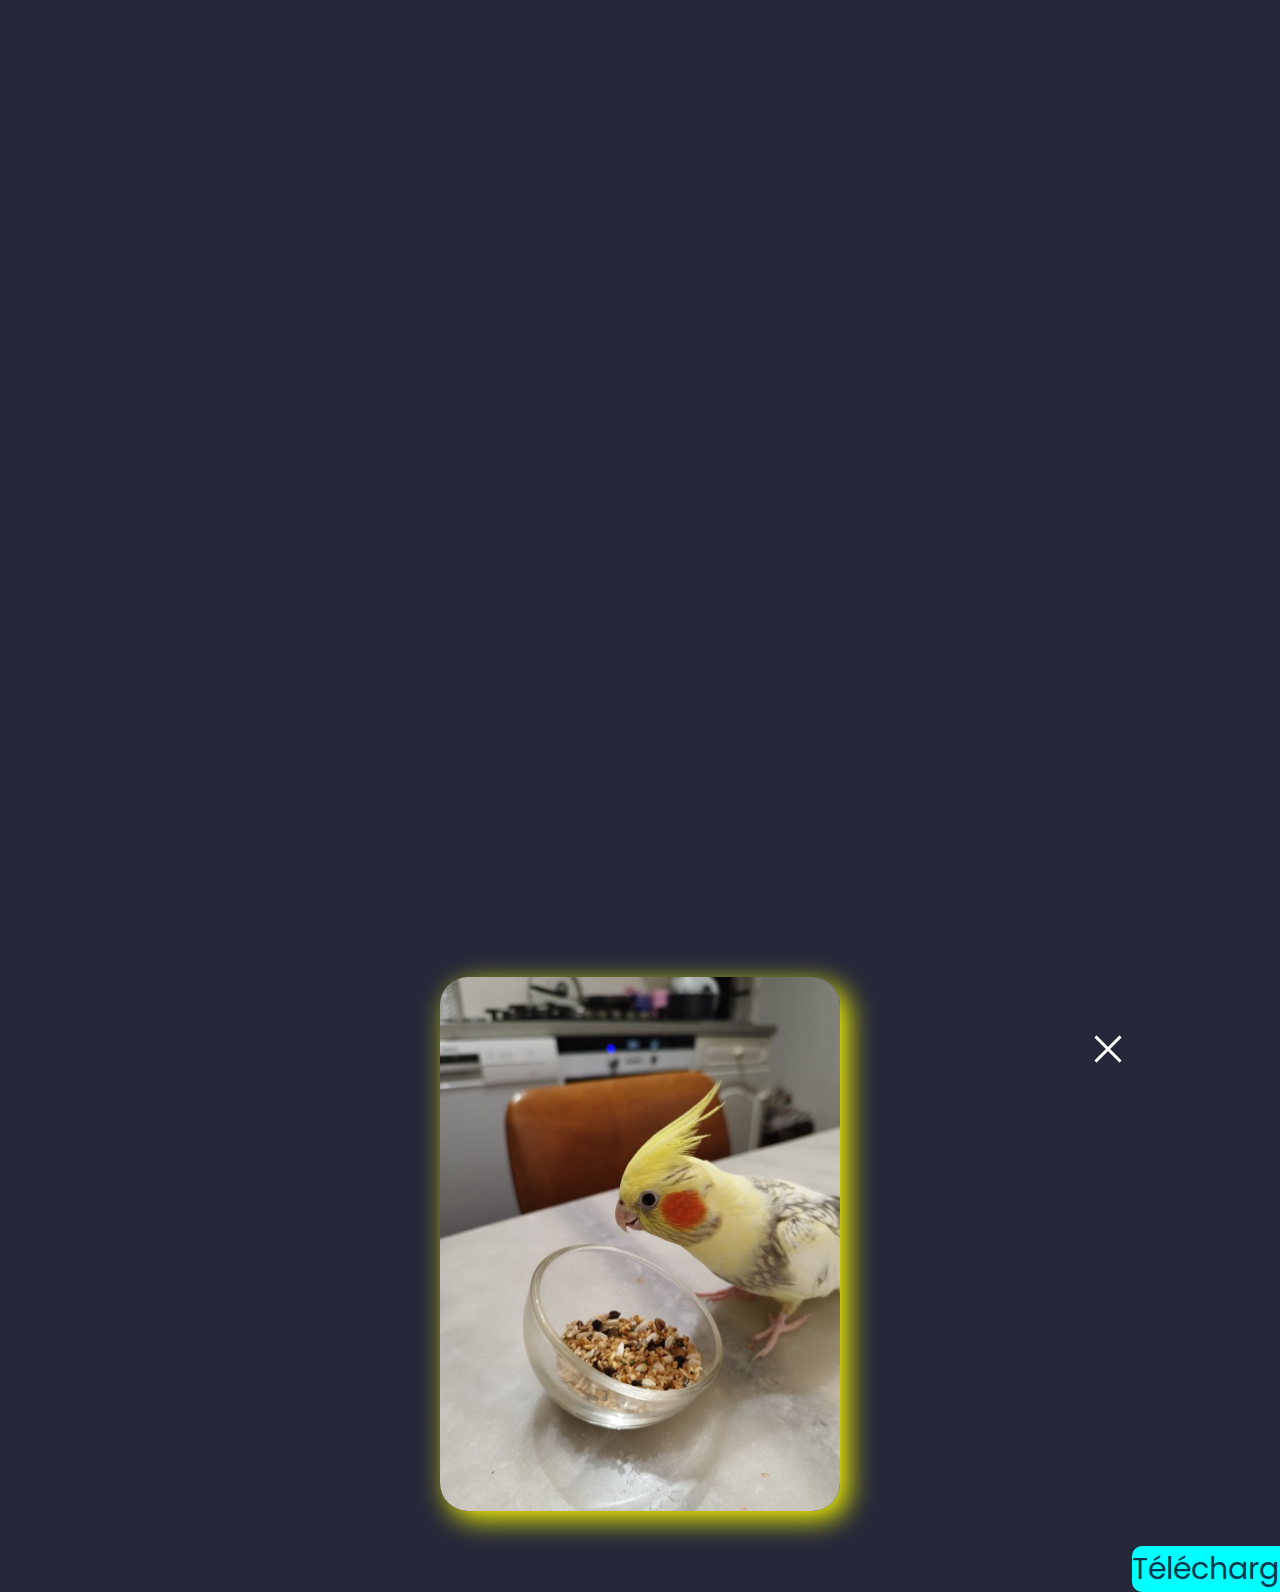
<file: ARCHI.html>
<!DOCTYPE html>
<html lang="fr">

    <head>
    <meta charsSet="UTF-8">
    <title>Archi</title>
    <link href="perruche.css" rel="stylesheet"/>
    </head>

    <body>

    <div class="box">
        <a href="perruche.html"><img src="img/close.png" alt="error" class="close-photo"></a>
    </div>

    <div class="box_2">
        <a href="img/archi.jpg" download><p>Télécharger</p></a>
    </div>

    <img src="img/archi.jpg" alt="archi picture error" class="photo-archi">

    </body>
    
</html>
</file>
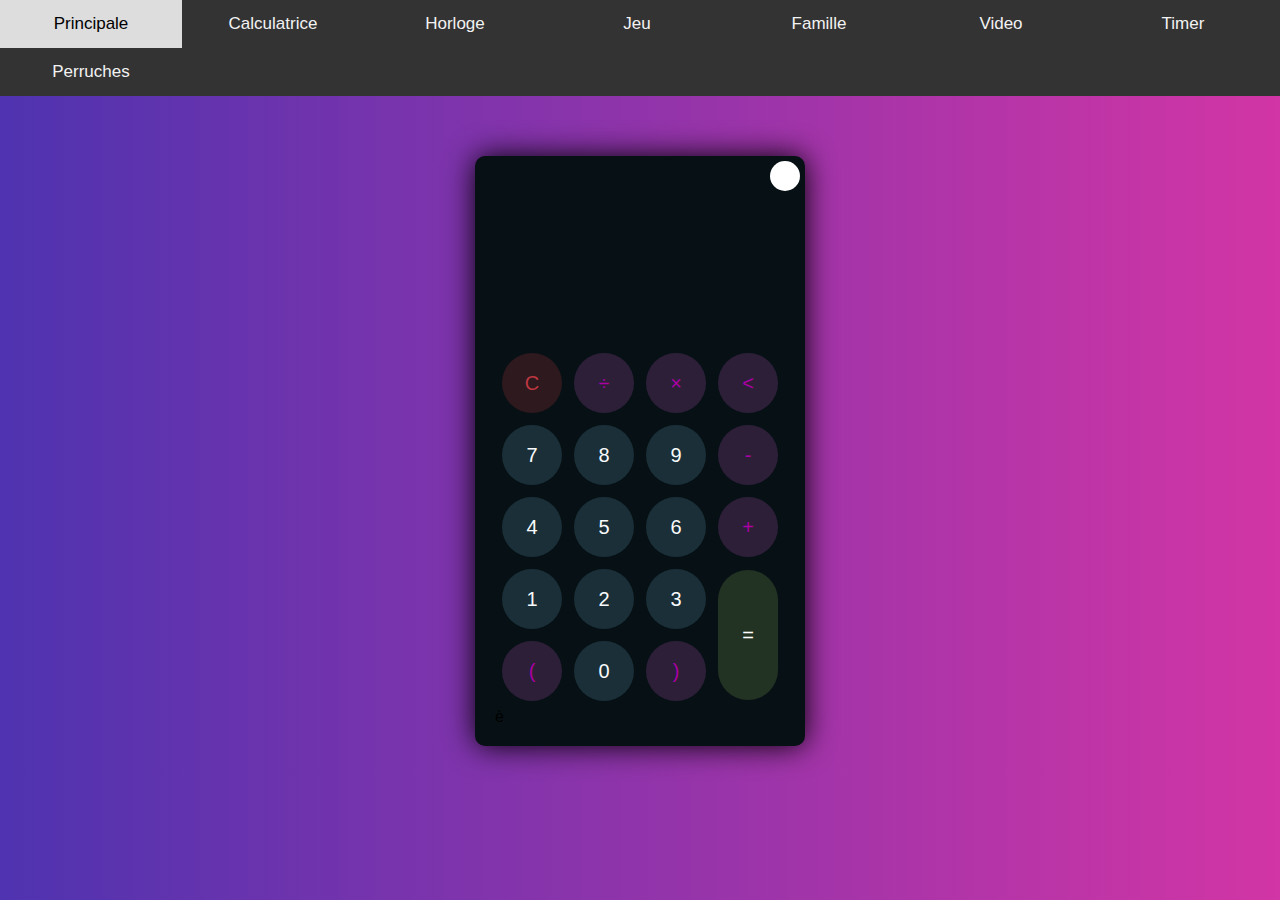
<file: calculator.html>
<!DOCTYPE html>
<html lang="fr">
    <head>
        <meta charset="UTF-8">
        <link rel="stylesheet" href="calculator.css">
        <title>Calculatrice</title>
    </head>

    <body>

        <div class="container">

            <div class="navbar">
                <a href="index.html">Principale</a>
                <a href="calculator.html">Calculatrice</a>
                <a href="clock.html">Horloge</a>
                <a href="tictactoe.html">Jeu</a>
                <a href="family.html">Famille</a>
                <a href="video.html">Video</a>
                <a href="new_year.html">Timer</a>
                <a href="perruche.html">Perruches</a>
            </div>

            <div class="calculator dark">

                <div class="theme-toggler active">
                    <i class="toggler-icon"></i>
                </div>

                <div class="display-screen">
                    <div id="display"></div>
                </div>

                <div class="buttons">

                    <table>

                        <tr>
                            <td><button class="btn-operator" id="clear">C</button></td>
                            <td><button class="btn-operator" id="/">&divide;</button></td>
                            <td><button class="btn-operator" id="*">&times;</button></td>
                            <td><button class="btn-operator" id="backspace"><</button></td>
                        </tr>

                        <tr>
                            <td><button class="btn-number" id="7">7</button></td>
                            <td><button class="btn-number" id="8">8</button></td>
                            <td><button class="btn-number" id="9">9</button></td>
                            <td><button class="btn-operator" id="-">-</button></td>
                        </tr>

                        <tr>
                            <td><button class="btn-number" id="4">4</button></td>
                            <td><button class="btn-number" id="5">5</button></td>
                            <td><button class="btn-number" id="6">6</button></td>
                            <td><button class="btn-operator" id="+">+</button></td>
                        </tr>

                        <tr>
                            <td><button class="btn-number" id="1">1</button></td>
                            <td><button class="btn-number" id="2">2</button></td>
                            <td><button class="btn-number" id="3">3</button></td>
                            <td rowspan="2"><button class="btn-equal" id="equal">=</button></td>
                        </tr>

                        <tr>
                            <td><button class="btn-operator" id="(">(</button></td>
                            <td><button class="btn-number" id="0">0</button></td>
                            <td><button class="btn-operator" id=")">)</button></td>
                        </tr>

                    </table>
                    è
                </div>

            </div>

        </div>

        <script src="calculator.js"></script>

    </body>
</html>
</file>
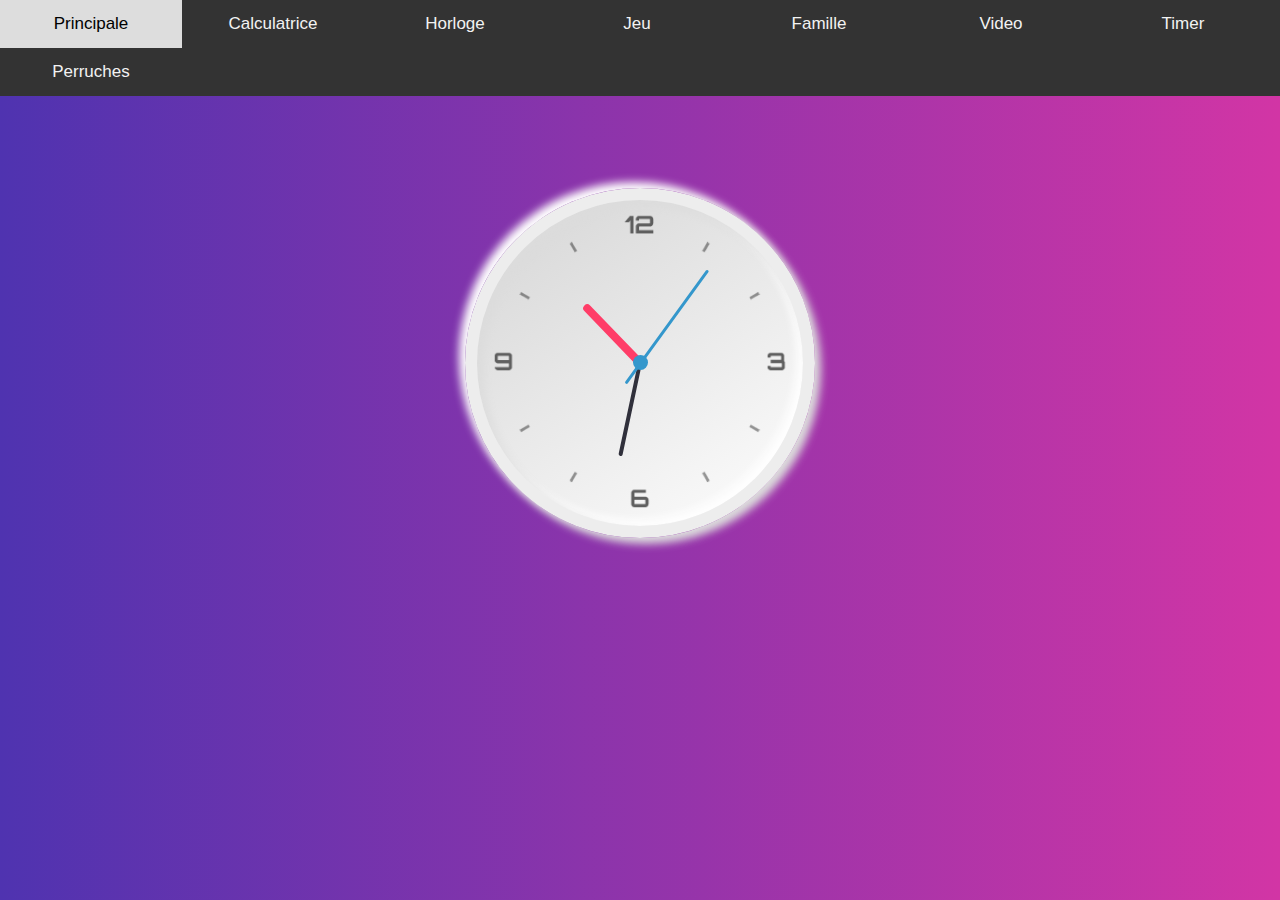
<file: clock.html>
<!DOCTYPE html>
<html lang="fr">

    <head>

        <title>Horloge</title>

        <link rel="stylesheet" href="clock.css">

    </head>

    <body>

        <div class="navbar">
            <a href="index.html">Principale</a>
            <a href="calculator.html">Calculatrice</a>
            <a href="clock.html">Horloge</a>
            <a href="tictactoe.html">Jeu</a>
            <a href="family.html">Famille</a>
            <a href="video.html">Video</a>
            <a href="new_year.html">Timer</a>
            <a href="perruche.html">Perruches</a>
        </div>


        <div class="theme-toggler active">
            <i class="toggler-icon"></i>
        </div>

        <div class="clock dark">
            
            <div class="clock-bg">
                <img src="img/clock.png" alt="...">
            </div>
            <div class="hour">
                <span class="hr" id="hr"></span>
            </div>
            <div class="minute">
                <span class="min" id="min"></span>
            </div>
            <div class="second">
                <span class="sec" id="sec"></span>
            </div>
        </div>

        <script type="text/javascript" src="clock.js"></script>

    </body>

</html>
</file>
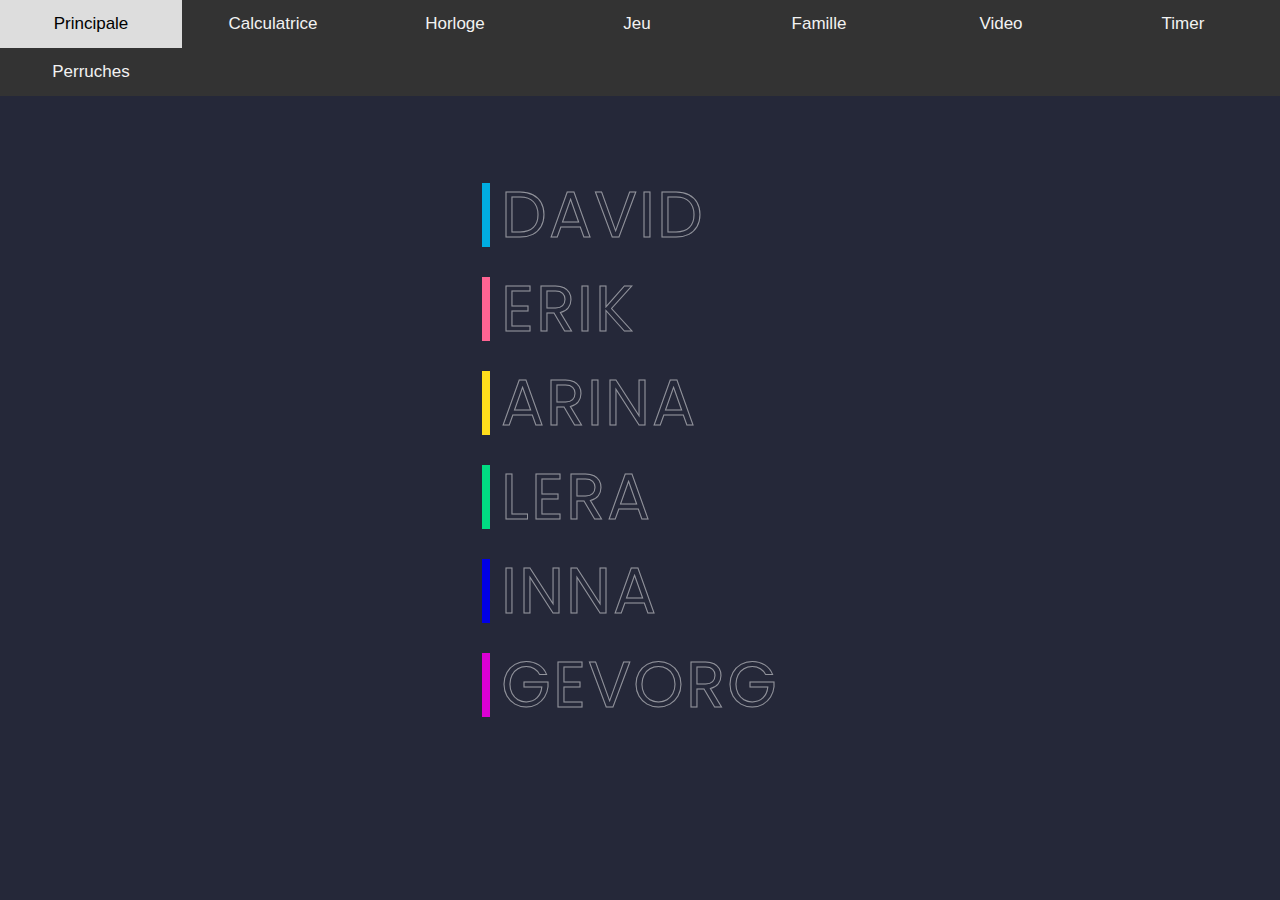
<file: family.html>
<!DOCTYPE html>
<html lang="fr">

	<head>
	<meta charsSet="UTF-8">
	<title>famille</title>
	<link href="family.css" rel="stylesheet"/>
	</head>

	<body>

		<div class="navbar">
			<a href="index.html">Principale</a>
			<a href="calculator.html">Calculatrice</a>
			<a href="clock.html">Horloge</a>
			<a href="tictactoe.html">Jeu</a>
			<a href="family.html">Famille</a>
			<a href="video.html">Video</a>
			<a href="new_year.html">Timer</a>
			<a href="perruche.html">Perruches</a>
		</div>

		<ul>
			<li style="--clr:#00ade1">
			<a href="#" data-text="&nbsp;DAVID">&nbsp;DAVID&nbsp;</a>
			</li>
			<li style="--clr:#ff6493">
			<a href="#" data-text="&nbsp;ERIK">&nbsp;ERIK&nbsp;</a>
			</li>
			<li style="--clr:#ffdd1c">
			<a href="#" data-text="&nbsp;ARINA">&nbsp;ARINA&nbsp;</a>
			</li>
			<li style="--clr:#00dc82">
			<a href="#" data-text="&nbsp;LERA">&nbsp;LERA&nbsp;</a>
			</li>
			<li style="--clr:#0000e5">
			<a href="#" data-text="&nbsp;INNA">&nbsp;INNA&nbsp;</a>
			</li>
			<li style="--clr:#dc00d4">
			<a href="#" data-text="&nbsp;GEVORG">&nbsp;GEVORG&nbsp;</a>
			</li>
		</ul>
	
	</body>
	
</html>
</file>
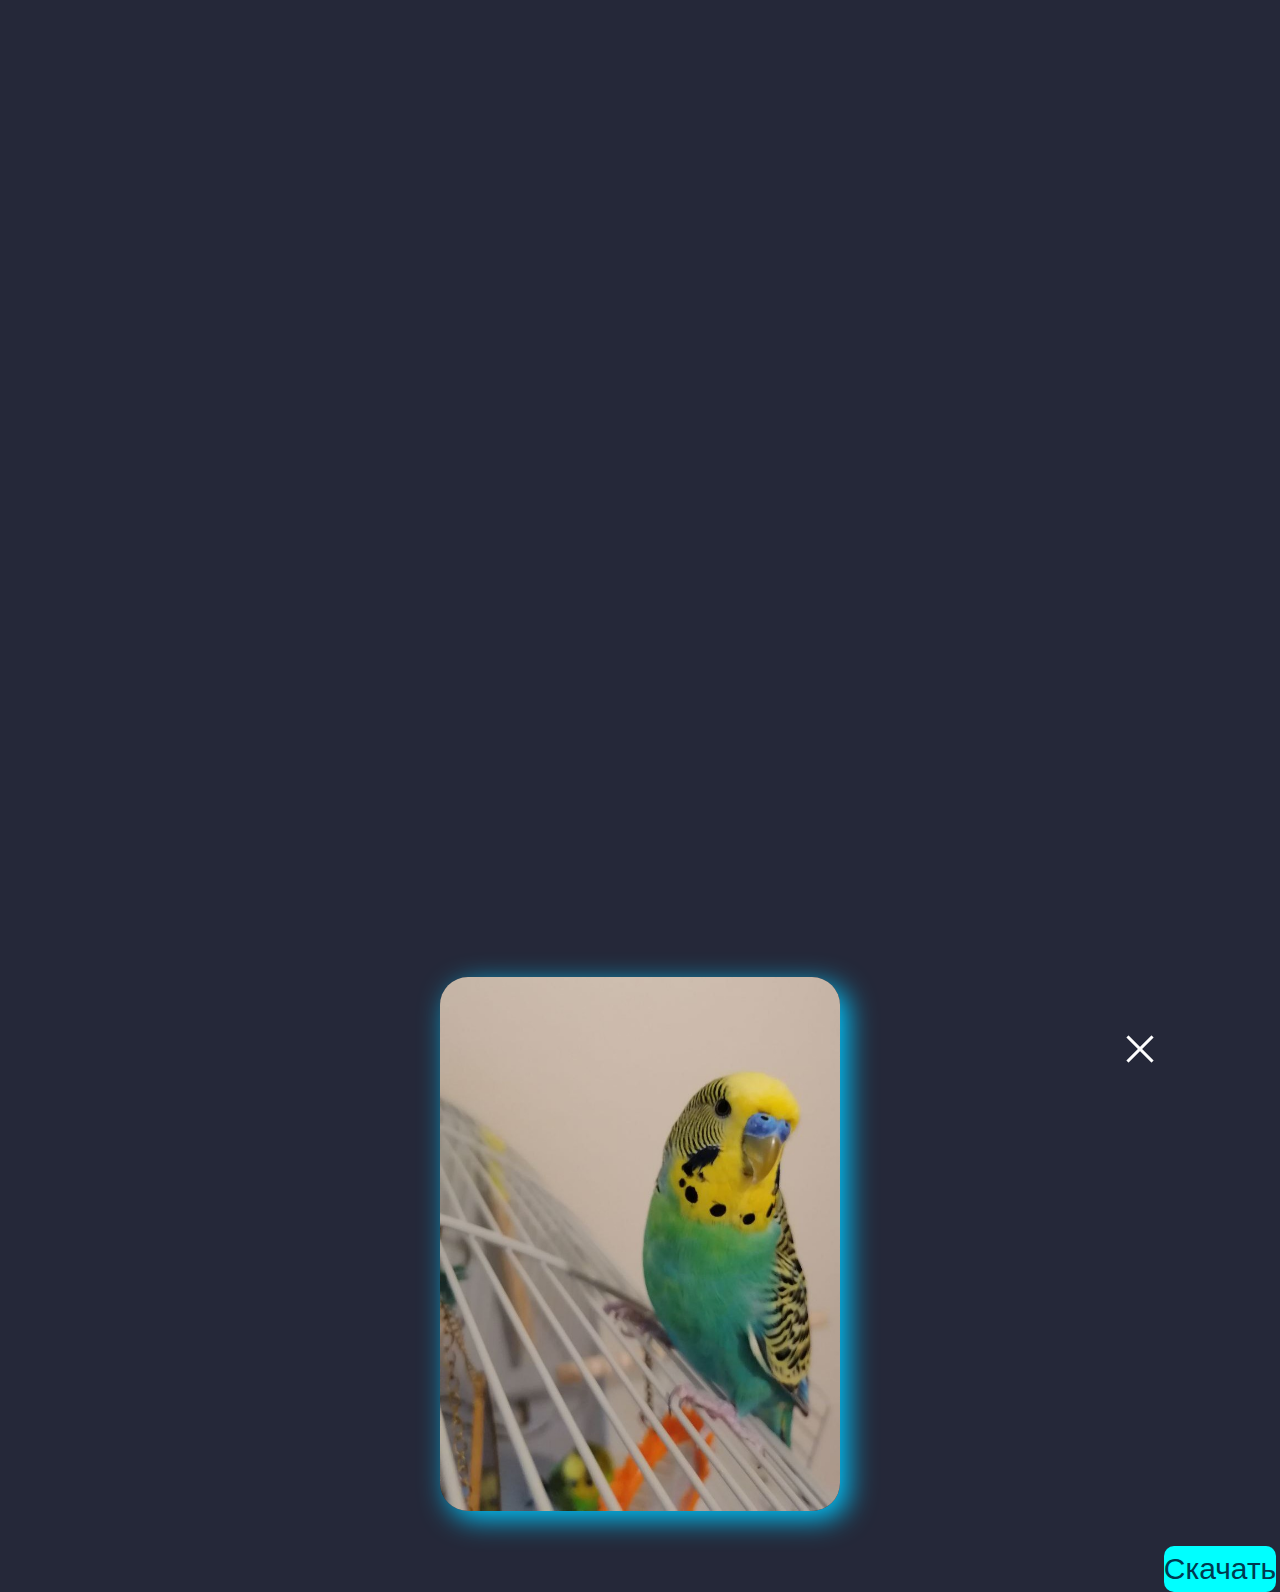
<file: GOSHA.html>
<!DOCTYPE html>
<html lang="fr">
    
    <head>
    <meta charsSet="UTF-8">
    <title>Gosha</title>
    <link href="perruche.css" rel="stylesheet"/>
    </head>

    <body>

        <div class="box">
            <a href="perruche.html"><img src="img/close.png" alt="error" class="close-photo"></a>
        </div>

        <div class="box_2">
            <a href="img/gosha.jpg" download><p>Скачать</p></a>
        </div>

        <img src="img/gosha.jpg" alt="gosha picture error" class="photo-gosha">

    </body>

</html>
</file>
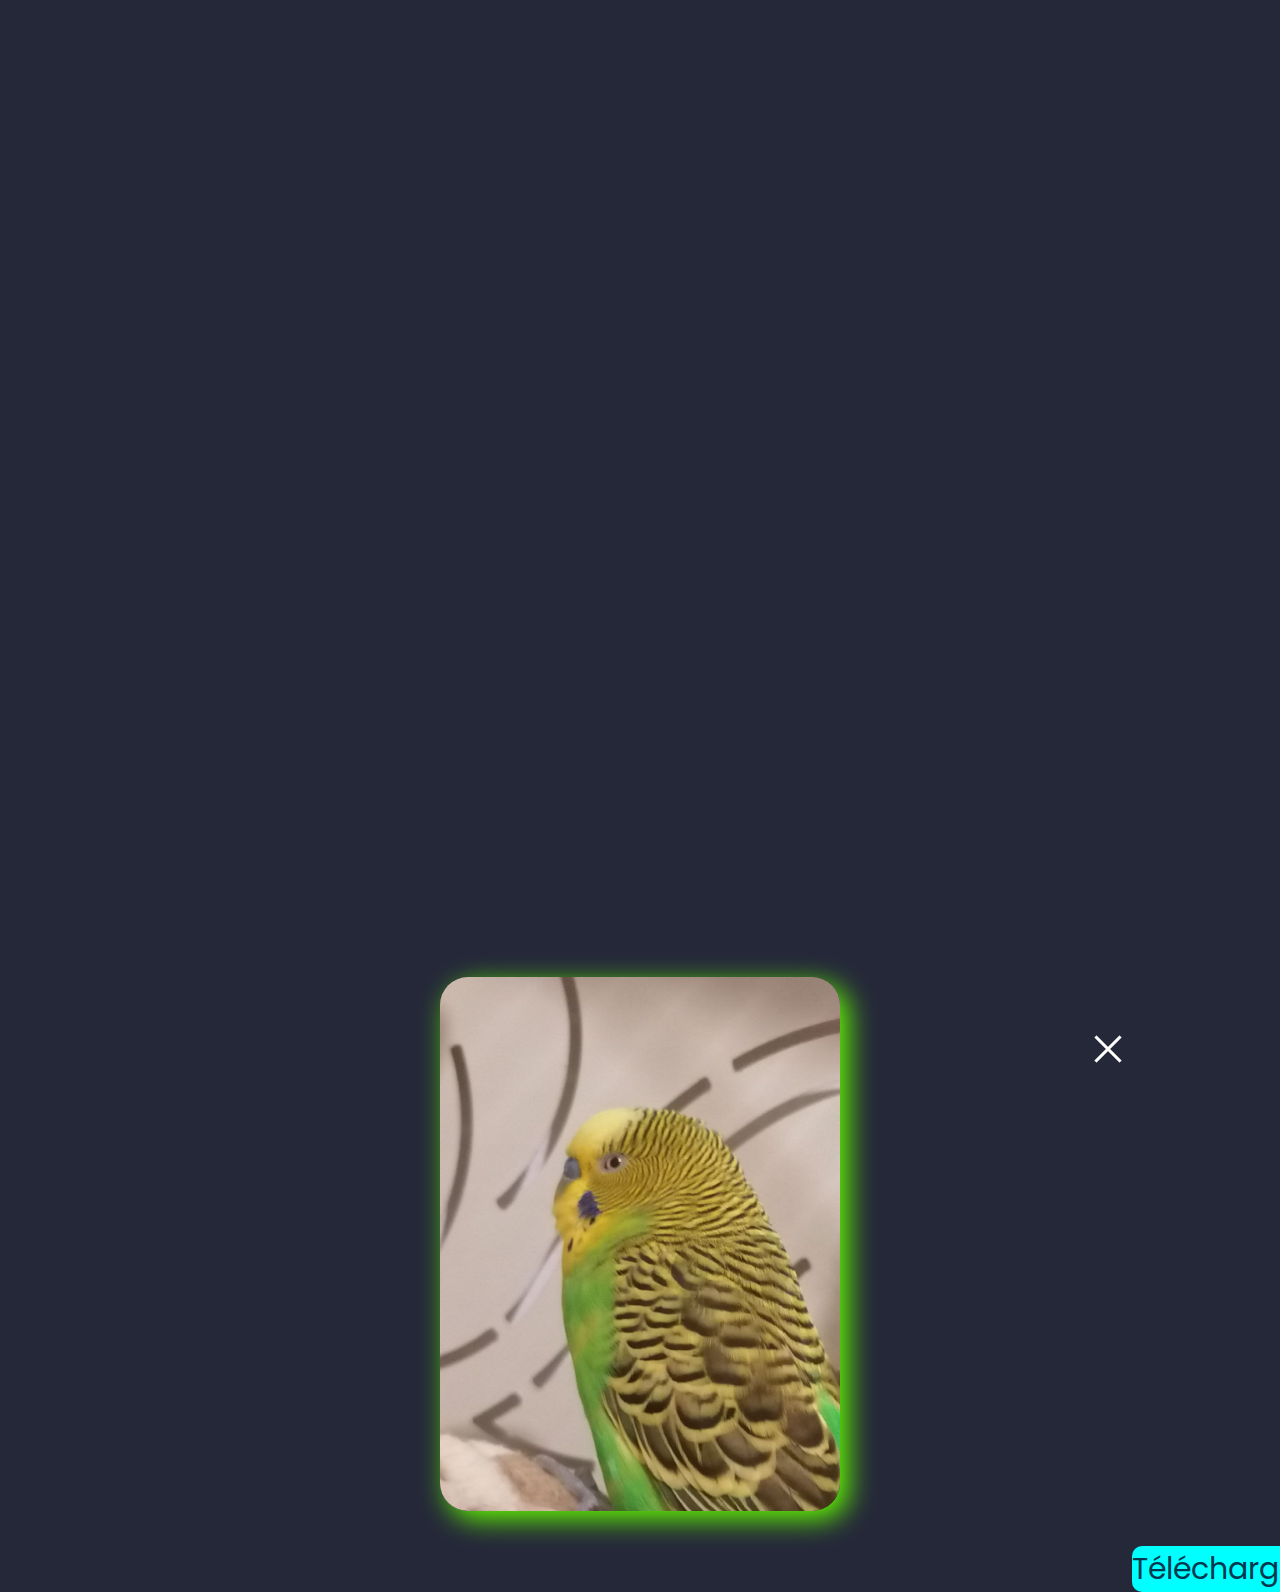
<file: KESHA.html>
<!DOCTYPE html>
<html lang="fr">

    <head>
    <meta charsSet="UTF-8">
    <title>Kesha</title>
    <link href="perruche.css" rel="stylesheet"/>
    </head>

    <body>

        <div class="box">
            <a href="perruche.html"><img src="img/close.png" alt="error" class="close-photo"></a>
        </div>

        <div class="box_2">
            <a href="img/kesha.jpg" download><p>Télécharger</p></a>
        </div>

        <img src="img/kesha.jpg" alt="kesha picture error" class="photo-kesha">

    </body>
    
</html>
</file>
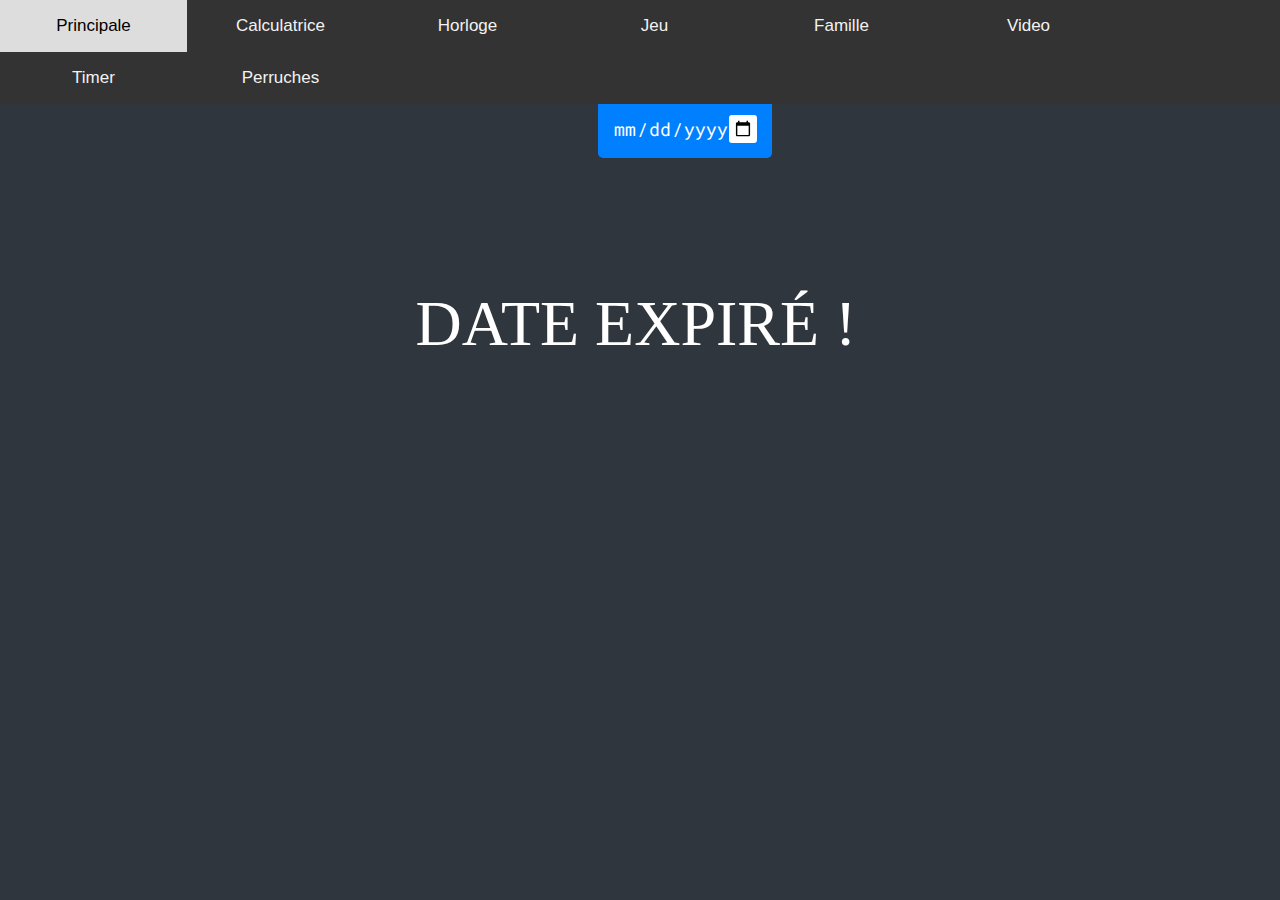
<file: new_year.html>
<!DOCTYPE html>
<html lang="fr">

    <head>
        <meta charset="UTF-8">
        <title>Countdown Time</title>
        <link href="new_year.css" rel="stylesheet"/>
        <link rel="preconnect" href="https://fonts.gstatic.com">
        <link href="https://fonts.googleapis.com/css2?family=Roboto+Mono:wght@500&display=swap" rel="stylesheet">
    </head>

    <body>

        <div class="navbar">
            <a href="index.html">Principale</a>
            <a href="calculator.html">Calculatrice</a>
            <a href="clock.html">Horloge</a>
            <a href="tictactoe.html">Jeu</a>
            <a href="family.html">Famille</a>
            <a href="video.html">Video</a>
            <a href="new_year.html">Timer</a>
            <a href="perruche.html">Perruches</a>
        </div>

            <div id="time">
                
                    <div class="circle" style="--clr:#fff;">
                        <div class="dots day_dot"></div>
                        <svg>
                            <circle cx="70" cy="70" r="70"></circle>
                            <circle cx="70" cy="70" r="70" id="dd"></circle>
                        </svg>
                        <div id="days">00<br><span>Days</span></div>
                    </div>

                    <div class="circle" style="--clr:#ff2972;">
                        <div class="dots hr_dot"></div>
                        <svg>
                            <circle cx="70" cy="70" r="70"></circle>
                            <circle cx="70" cy="70" r="70" id="hh"></circle>
                        </svg>
                        <div id="hours">00<br><span>Hours</span></div>
                    </div>

                    <div class="circle" style="--clr:#fee800;">
                        <div class="dots min_dot"></div>
                        <svg>
                            <circle cx="70" cy="70" r="70"></circle>
                            <circle cx="70" cy="70" r="70" id="mm"></circle>
                        </svg>
                        <div id="minutes">00<br><span>Minutes</span></div>
                    </div>

                    <div class="circle" style="--clr:#04fc43;">
                        <div class="dots sec_dot"></div>
                        <svg>
                            <circle cx="70" cy="70" r="70"></circle>
                            <circle cx="70" cy="70" r="70" id="ss"></circle>
                        </svg>
                        <div id="seconds">00<br><span>Secondes</span></div>
                    </div>

            </div>

            <div class="container">
                <input type="date" id="dataPicker" min="2022-12-30" max="3000-01-01">
            </div>
            
        <h2 class="newYear"><span>DATE EXPIRÉ !</span></h2>

        <script src="new_year.js"></script>

    </body>

</html>
</file>
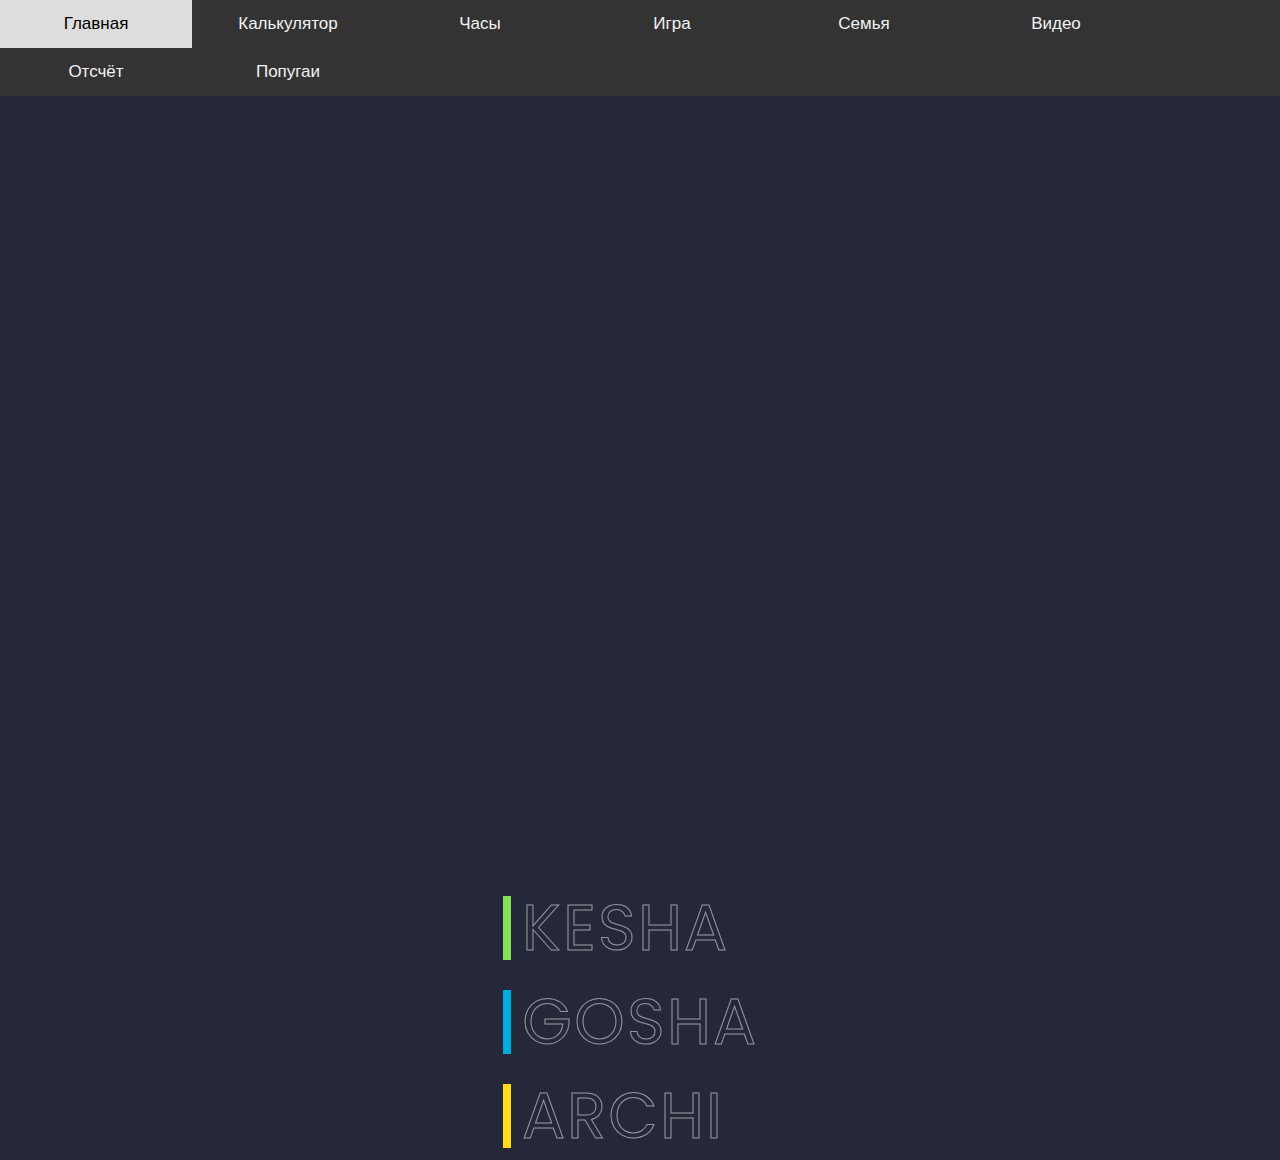
<file: perruche.html>
<!DOCTYPE html>
<html>
<head>
<meta charsSet="UTF-8">
<title>Perruches</title>
<link href="perruche.css" rel="stylesheet"/>
</head>
<body>

	<div class="navbar">
		<a href="index.html">Главная</a>
		<a href="calculator.html">Калькулятор</a>
		<a href="clock.html">Часы</a>
		<a href="tictactoe.html">Игра</a>
		<a href="family.html">Семья</a>
		<a href="video.html">Видео</a>
		<a href="new_year.html">Отсчёт</a>
		<a href="perruche.html">Попугаи</a>
	</div>

	<ul>
		<li style="--clr:#86df57">
		<a href="KESHA.html" data-text="&nbsp;KESHA">&nbsp;KESHA&nbsp;</a>
		</li>
		<li style="--clr:#00ade1">
		<a href="GOSHA.html" data-text="&nbsp;GOSHA">&nbsp;GOSHA&nbsp;</a>
		</li>
		<li style="--clr:#ffdd1c">
		<a href="ARCHI.html" data-text="&nbsp;ARCHI">&nbsp;ARCHI&nbsp;</a>
		</li>
	</ul>
	
</body>
</html>
</file>
<file: perruche.css>
@import url('https://fonts.googleapis.com/css2?family=Poppins:ital,wght@1,600&display=swap');
*
{
  margin: 0;
  padding: 0;
  box-sizing: border-box;
  font-family: 'Poppins', sans-serif;
}

body {
  display: flex;
  justify-content: center;
  align-items: center;
  margin-top: 70%;
  background: #252839;
}

ul {
  position: relative;
  display: flex;
  flex-direction: column;
  gap: 30px;
}

ul li {
  position: relative;
  list-style: none;
}

ul li a {
  position: relative;
  font-size: 4em;
  text-decoration: none;
  line-height: 1em;
  letter-spacing: 2px;
  text-transform: uppercase;
  color: transparent;
  -webkit-text-stroke: 1px rgba(255,255,255,0.5);
}
ul li a::before {
  content:attr(data-text);
  position: absolute;
  color: var(--clr);
  width: 0;
  overflow: hidden;
  transition: 1s;
  border-right: 8px solid var(--clr);
  -webkit-text-stroke: 1px var(--clr);
}
ul li a:hover::before {
  width: 100%;
  filter: drop-shadow(0 0 25px var(--clr));
}

/* ВТОРАЯ СТРАНИЦА */
.photo-gosha {
  position: absolute;
  width: 400px;
  border-radius: 28px;
  box-shadow: 8px 8px 28px rgb(0, 200, 255);
}

.photo-kesha {
  position: absolute;
  width: 400px;
  border-radius: 28px;
  box-shadow: 8px 8px 28px rgb(100, 255, 0);
}

.photo-archi {
  position: absolute;
  width: 400px;
  border-radius: 28px;
  box-shadow: 8px 8px 28px rgb(255, 255, 0);
}

.photo-archi:hover{
  transform: scale(1.1);
}

.photo-kesha:hover{
  transform: scale(1.1);
}

.photo-gosha:hover{
  transform: scale(1.1);
}

.box{
  position: relative;
  width: 60px;
  z-index: 1;
  margin-bottom: 30%;
  margin-left: 90%;
  filter: invert(100%);
}

.box_2{
  text-align: center;
  position: relative;
  font-size: 30px;
  width: 200px;
  border-radius: 10px;
  z-index: 1;
  margin-top: 650px;
  margin-right: 40px;
  background: aqua;
}

p{
  color: rgb(0, 57, 79);
}

a:link { text-decoration: none; }









.navbar {
  overflow: hidden;
  background-color: #333;
  position: fixed;
  top: 0;
  width: 100%;
  margin-left:  0;
  z-index: 1;
}

.navbar a {
  float: left;
  display: block;
  color: #f2f2f2;
  text-align: center;
  padding: 14px 16px;
  text-decoration: none;
  font-family:'Franklin Gothic Medium', 'Arial Narrow', Arial, sans-serif ;
  font-size: 17px;
  width: 192px;
}

.navbar a:hover {
  background: #ddd;
  color: black;
}
</file>
<file: calculator.css>
body {
    font-family: sans-serif;
    background-image: linear-gradient(90deg, rgba(79,51,176,1), rgba(210,53,165));
}

a {
    text-decoration: none;
    color: #fff;
}

* {
    padding: 0;
    margin: 0;
    box-sizing: border-box;
    outline: 0;
    transition: all 0.5s ease;
}

.container {
    height: 86vh;
    width: 100vw;
    display: grid;
    place-items: center;
    padding-top: 10%;
}

.calculator {
    position: relative;
    height: auto;
    width: auto;
    padding: 20px;
    border-radius: 10px;
    box-shadow: 0 0 30px #000;
}

.theme-toggler {
    position: absolute;
    top: 30 px;
    right: 20px;
    color: #fff;
    cursor: pointer;
    z-index: 1;
}

.theme-toggler.active {
    color: #333;
}

.theme-toggler.active::before {
    background-color: #fff;
}

.theme-toggler::before {
    content: '';
    height: 30px;
    width: 30px;
    position: absolute;
    top: 50%;
    transform: translate(-50%, -50%);
    border-radius: 50%;
    background-color: #333;
    z-index: -1;
}

#display {
    margin: 0 10px;
    height: 150px;
    width: auto;
    max-width: 270px;
    display: flex;
    align-items: flex-end;
    justify-content: flex-end;
    font-size: 30px;
    margin-bottom: 20px;
    overflow-x: scroll;
}

#display::-webkit-scrollbar {
    display: block;
    height: 3px;
}

button {
    height: 60px;
    width: 60px;
    border: 0;
    border-radius: 30px;
    margin: 5px;
    font-size: 20px;
    cursor: pointer;
    transition: all 200ms ease;
}

button:hover {
    transform: scale(1.1);
}

button#equal {
    height: 130px;
}

/* theme blanche */

.calculator{
    background-color: #fff;
}

.calculator #display {
    color: #0a1e23;
}

.calculator button#clear {
    background-color: #ffd5d8;
    color: #fc4552;
}

.calculator button.btn-number {
    background-color: #c3eaff;
    color: #000;
}

.calculator button.btn-operator {
    background-color: #ffd0fb;
    color: #f967f3;
}

.calculator button.btn-equal {
    background-color: #adf9e7;
    color: #000;
}

/* theme noir*/

.calculator.dark{
    background-color: #071115;
}

.calculator.dark #display{
    color: #f8fafd;
}

.calculator.dark button#clear{
    background-color: #2d191e;
    color: #bd3740;
}

.calculator.dark button.btn-number{
    background-color: #1b2f38;
    color: #f8fafb;
}

.calculator.dark button.btn-operator{
    background-color: #2e1f39;
    color: #aa00a4;
}

.calculator.dark button.btn-equal{
    background-color: #223323;
    color: #ffffff;
}

/* nav bar */

.navbar {
    overflow: hidden;
    background-color: #333;
    position: fixed;
    top: 0;
    width: 100%;
    margin-left:  0;
    z-index: 1;
}

.navbar a {
    float: left;
    display: block;
    color: #f2f2f2;
    text-align: center;
    padding: 14px 16px;
    text-decoration: none;
    font-family:'Franklin Gothic Medium', 'Arial Narrow', Arial, sans-serif ;
    font-size: 17px;
    width: 182px;
}
  
.navbar a:hover {
    background: #ddd;
    color: black;
}
</file>
<file: clock.css>
* {
    margin: 0;
    padding: 0;
    box-sizing: border-box;
}

body {
    background-image: linear-gradient(90deg, rgba(79,51,176,1), rgba(210,53,165));
    height: 600px;
    display: grid;
    place-items: center;
}

.clock {
    background: #ffffff;
    width: 350px;
    height: 350px;
    display: flex;
    align-items: center;
    justify-content: center;
    border: 12px solid #ededed;
    border-radius: 50%;
    background: linear-gradient(
        145deg, #d5d5d5, #fefefe
    );
    box-shadow: 6px 6px 8px #dcdcdc,
                -6px -6px 8px #fefefe,
                inset 6px 6px 8px #dcdcdc,
                inset -6px -6px 8px #fefefe;
}

.clock .clock-bg img {
    width: 100%;
    height: 100%;
}

.clock::before {
    content: '';
    position: absolute;
    width: 15px;
    height: 15px;
    background: #3497cc;
    border-radius: 50%;
    z-index: 15;
}

.clock .hour,
.clock .minute,
.clock .second {
    position: absolute;
}

.clock .hour,
.clock .hour .hr {
    width: 160px;
    height: 160px;
}

.clock .minute,
.clock .minute .min {
    width: 190px;
    height: 190px;
}

.clock .second,
.clock .second .sec {
    width: 230px;
    height: 230px;
}

.clock .hour .hr,
.clock .minute .min,
.clock .second .sec {
    display: flex;
    justify-content: center;
    position: absolute;
    border-radius: 50%;
}

.clock .hour .hr::before {
    content: '';
    position: absolute;
    width: 8px;
    height: 80px;
    background: #ff3d68;
    z-index: 10;
    border-radius: 10px;
}

.clock .minute .min::before {
    content: '';
    position: absolute;
    width: 4px;
    height: 90px;
    background: #30303b;
    z-index: 11;
    border-radius: 8px;
}

.clock .second .sec::before {
    content: '';
    position: absolute;
    width: 3px;
    height: 140px;
    background: #3497cc;
    z-index: 12;
    border-radius: 2px;
}

/* nav bar */

.navbar {
    overflow: hidden;
    background-color: #333;
    position: fixed;
    top: 0;
    width: 100%;
    margin-left:  0;
    z-index: 1;
}

.navbar a {
    float: left;
    display: block;
    color: #f2f2f2;
    text-align: center;
    padding: 14px 16px;
    text-decoration: none;
    font-family:'Franklin Gothic Medium', 'Arial Narrow', Arial, sans-serif ;
    font-size: 17px;
    width: 182px;
}
  
.navbar a:hover {
    background: #ddd;
    color: black;
}












/* 
.clock.dark {
    width: 350px;
    height: 350px;
    display: flex;
    align-items: center;
    justify-content: center;
    background: url("img/clock.dark.png");
    background-size: cover;
    border: 12px solid #1b2021;
    border-radius: 50%;
    box-shadow: -4px -4px 6px rgba(60, 60, 60, .5),
                inset 4px 4px 6px rgba(0, 0, 0, .5),
                inset -4px -4px 6px rgba(60, 60, 60, .3),
                4px 4px 6px rgba(10, 10, 10, .3);
}
















































.theme-toggler{
    position: absolute;
    color: #fff;
    padding: 100px;
    cursor: pointer;
    z-index: 1;
}

.theme-toggler.active{
    color: #333;
}

.theme-toggler.active::before{
    background-color: #fff;
}

.theme-toggler::before{
    content:"";
    height: 30px;
    width: 30px;
    position: absolute;
    top: 50%;
    transform: translate(-50%, -50%);
    border-radius: 50%;
    background-color: #333;
    z-index: -1;
} */
</file>
<file: family.css>
@import url('https://fonts.googleapis.com/css2?family=Poppins:ital,wght@1,600&display=swap');

* {
  margin: 0;
  padding: 0;
  box-sizing: border-box;
  font-family: 'Poppins', sans-serif;
}

body {
  display: flex;
  justify-content: center;
  align-items: center;
  min-height: 100vh;
  background: #252839;
}

ul {
  position: relative;
  display: flex;
  flex-direction: column;
  gap: 30px;
}

ul li {
  position: relative;
  list-style: none;
}

ul li a {
  position: relative;
  font-size: 4em;
  text-decoration: none;
  line-height: 1em;
  letter-spacing: 2px;
  text-transform: uppercase;
  color: transparent;
  -webkit-text-stroke: 1px rgba(255,255,255,0.5);
}

ul li a::before {
  content:attr(data-text);
  position: absolute;
  color: var(--clr);
  width: 0;
  overflow: hidden;
  transition: 1s;
  border-right: 8px solid var(--clr);
  -webkit-text-stroke: 1px var(--clr);
}

ul li a:hover::before {
  width: 100%;
  filter: drop-shadow(0 0 25px var(--clr));
}

/* nav bar */

.navbar {
  overflow: hidden;
  background-color: #333;
  position: fixed;
  top: 0;
  width: 100%;
  margin-left:  0;
  z-index: 1;
}

.navbar a {
  float: left;
  display: block;
  color: #f2f2f2;
  text-align: center;
  padding: 14px 16px;
  text-decoration: none;
  font-family:'Franklin Gothic Medium', 'Arial Narrow', Arial, sans-serif ;
  font-size: 17px;
  width: 182px;
}

.navbar a:hover {
  background: #ddd;
  color: black;
}
</file>
<file: new_year.css>
@import url('https://fonts.googleapis.com/css2?family=Poppins:ital,wght@0,100;0,200;0,300;0,400;0,500;0,600;0,700;0,800;0,900;1,100;1,200;1,300;1,400;1,500;1,600;1,700;1,800;1,900&display=swap');

body{
    background: #2f363e;
    margin-left: 0px ;
}

#time{
    margin-top: 300px;
    margin-left: 30%;
    width: 700px;
    display: flex;
    gap: 30px;
    font-family: "Poppins", sans-serif;
}

#time .circle{
    position: relative;
    width: 150px;
    height: 150px;
    display: flex;
    justify-content: center;
    align-items: center;
}

#time .circle svg{
    position: relative;
    width: 150px;
    height: 150px;
    transform: rotate(270deg);
}

#time .circle svg circle{
    width: 100%;
    height: 100%;
    fill: transparent;
    stroke-width: 8;
    stroke: #282828;
    stroke-linecap: round;
    transform: translate(5px, 5px);
}

#time .circle svg circle:nth-child(2){
    stroke: var(--clr);
    stroke-dasharray: 440;
    stroke-dashoffset: 440;
}

#time div{
    position: absolute;
    text-align: center;
    font-weight: 500;
    color: #fff;
    font-size: 1.5em;
}

#time div span{
    position: absolute;
    transform: translateX(-50%) translateY(-10px);
    font-size: 0.35em;
    font-weight: 300;
    letter-spacing: 0.1em;
    text-transform: uppercase;
}

#time .dots{
    position: absolute;
    width: 100%;
    height: 100%;
    border-radius: 50%;
    display: flex;
    justify-content: center;
    align-items: flex-start;
    z-index: 1000;
}

#time .dots::before{
    content: "";
    position: absolute;
    top: -3px;
    width: 15px;
    height: 15px;
    background: var(--clr);
    border-radius: 50%;
    box-shadow: 0 0 20px var(--clr),
    0 0 60px var(--clr);
}

.newYear{
    font-size: 8em;
    font-weight: 500;
    color: #fff;
    text-align: center;
    line-height: 0.6em;
    display: none;
}

.newYear span{
    font-size: 0.5em;
    font-weight: 300;
}

.container{
    margin-left: 47%;
    margin-top: 100px;
    width: 100px;
}

input[type="date"]{
    background-color: #0080ff;
    padding: 15px;
    font-family: "Roboto Mono",monospace;
    color: #ffffff;
    font-size: 18px;
    border: none;
    outline: none;
    border-radius: 5px;
}

::-webkit-calendar-picker-indicator{
    background-color: #ffffff;
    padding: 5px;
    cursor: pointer;
    border-radius: 3px;
}

/* nav bar */

.navbar {
    overflow: hidden;
    background-color: #333;
    position: fixed;
    top: 0;
    width: 100%;
    margin-left:  0;
    z-index: 1;
}

.navbar a {
    float: left;
    display: block;
    color: #f2f2f2;
    text-align: center;
    padding: 14px 16px;
    text-decoration: none;
    font-family:'Franklin Gothic Medium', 'Arial Narrow', Arial, sans-serif ;
    font-size: 17px;
    width: 182px;
}
  
.navbar {
    overflow: hidden;
    background-color: #333;
    position: fixed;
    top: 0;
    width: 100%;
    margin-left:  0;
    z-index: 1;
}
  
.navbar a {
    float: left;
    display: block;
    color: #f2f2f2;
    text-align: center;
    padding: 16px;
    text-decoration: none;
    font-family:'Franklin Gothic Medium', 'Arial Narrow', Arial, sans-serif ;
    font-size: 17px;
    width: 155px;
}
  
.navbar a:hover {
    background: #ddd;
    color: black;
}
</file>
